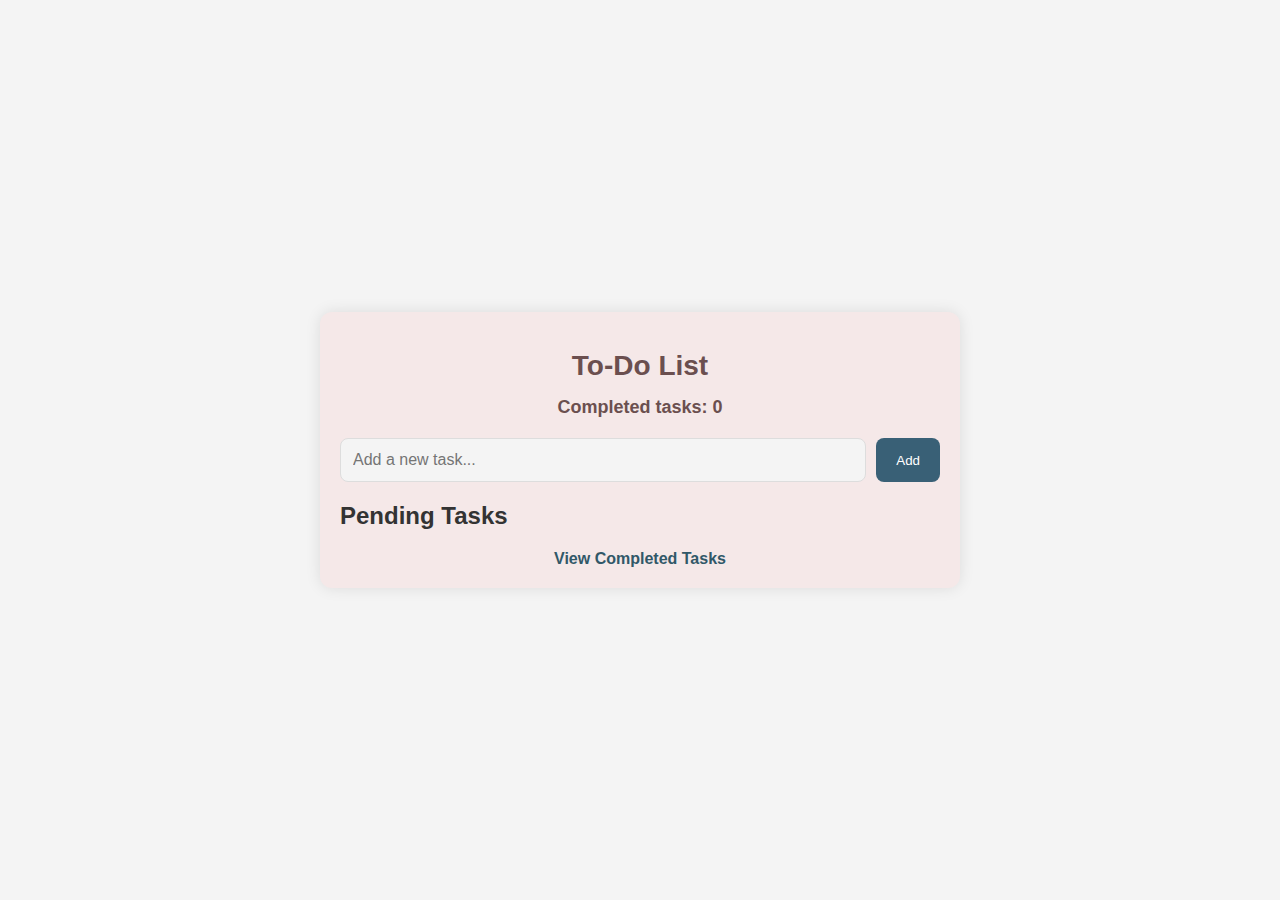
<file: index.html>
<!DOCTYPE html>
<html lang="en">
<head>
    <meta charset="UTF-8">
    <meta name="viewport" content="width=device-width, initial-scale=1.0">
    <title>To-Do List</title>
    <link rel="stylesheet" href="style.css">
</head>
<body>

    <div class="todo-container">
        <h1>To-Do List</h1>
         <!-- Element för att visa antalet slutförda uppgifter -->
        <div id="completed-count">Completed tasks: 0</div>

        <form id="todo-form">
            <input type="text" id="todo-input" placeholder="Add a new task..." maxlength="50">
            <button type="submit">Add</button>
        </form>

        <!-- Pending tasks list -->
        <h2>Pending Tasks</h2>
        <ul id="pending-list"></ul>

        <!-- Link to view completed tasks -->
        <a href="completed.html" id="view-completed">View Completed Tasks</a>
    </div>

   


    <script src="app.js"></script>

</body>
</html>
</file>
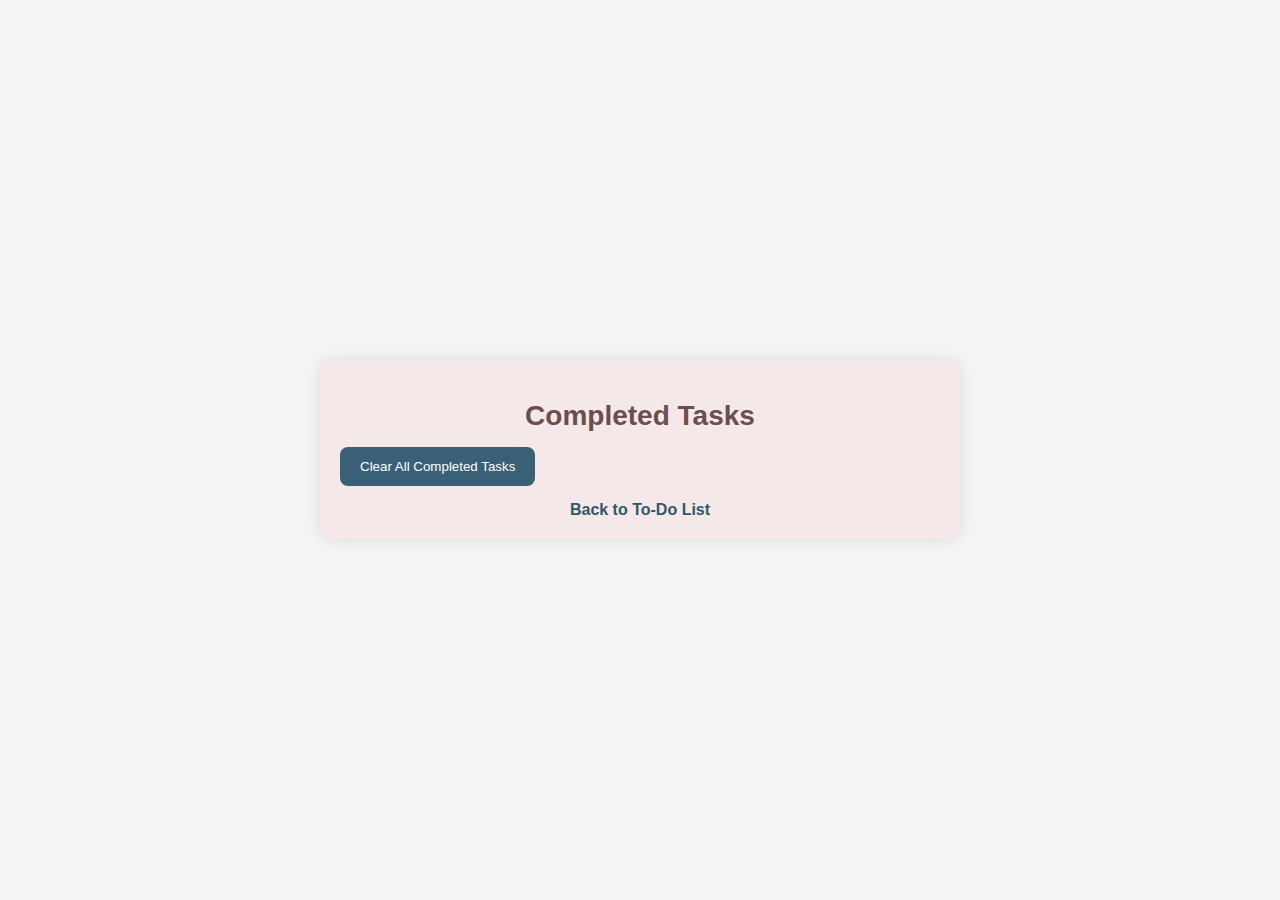
<file: completed.html>
<!DOCTYPE html>
<html lang="en">
<head>
    <meta charset="UTF-8">
    <meta name="viewport" content="width=device-width, initial-scale=1.0">
    <title>Completed Tasks</title>
    <link rel="stylesheet" href="style.css">
</head>
<body>

    <div class="todo-container">
        <h1>Completed Tasks</h1>

        <!-- Completed tasks list -->
        <ul id="completed-list"></ul>

        <!-- Button to clear all completed tasks -->
        <button id="clear-completed">Clear All Completed Tasks</button>

        <!-- Back to main page -->
        <a href="index.html" id="back-link">Back to To-Do List</a>
    </div>

    <script src="completed.js"></script>

</body>
</html>
</file>
<file: style.css>
/* General styling for the body */
body {
    font-family: Arial, sans-serif;
    background-color: #f4f4f4;  /* Light gray background */
    display: flex;
    justify-content: center;
    align-items: center;
    height: 100vh;
    margin: 0;
    color: #333; /* Darker text for contrast */
}
/* Container for the todo list */
.todo-container {
    background-color: #f5e8e8;  /* Soft beige */
    padding: 20px;
    border-radius: 12px;
    box-shadow: 0 0 15px rgba(0, 0, 0, 0.1);
    width: 600px;
    max-width: 90%;  /* Ensures responsiveness */
}

/* Heading style */
h1 {
    text-align: center;
    color: #6b4f4f;  /* Warm, muted color */
    font-size: 28px;
    margin-bottom: 15px;
}

/* Style for the form input and button */
form {
    display: flex;
    justify-content: space-between;
    margin-bottom: 20px;
}

/* Input styling */
#todo-input {
    flex: 1;
    padding: 12px;
    border: 1px solid #ddd;
    border-radius: 8px;
    margin-right: 10px;
    background-color: #f4f4f4;  /* Light background */
    font-size: 16px;
}

/* Button styling */
button {
    padding: 12px 20px;
    background-color: #396076;  /* Light blue */
    color: white;
    border: none;
    border-radius: 8px;
    cursor: pointer;
    transition: background-color 0.3s ease;
}

/* Button hover effect */
button:hover {
    background-color: #6fa1b7;  /* Darker blue */
}

/* Container for the lists */
.list-container {
    display: flex;
    justify-content: space-between;
    margin-top: 20px;
}

/* Individual list section */
.list-section {
    width: 45%;
}

/* Style for the todo list */
ul {
    list-style: none;
    padding: 0;
    margin: 0;
}

/* Style for individual todo items */
.todo-item {
    display: flex;
    justify-content: space-between;
    align-items: center;
    background-color: #f9f5f5;  /* Soft pinkish background */
    margin-bottom: 12px;
    padding: 12px;
    border-radius: 10px;
    transition: background-color 0.3s ease;
}

/* On hover, give a soft color change */
.todo-item:hover {
    background-color: #f3d3d3;  /* Soft hover effect */
}

/* Checkbox styling */
.todo-item input[type="checkbox"] {
    margin-left: auto;
    margin-right: 20px;
}

/* Strikethrough text for completed tasks */
.todo-item.completed {
    opacity: 0.8;
    border-left: 4px solid #59745c;  /* Blue border for completed tasks */
}

/* Remove button style */
.remove-btn {
    background-color: #d87676;  /* Soft powder pink */
    color: white;
    border: none;
    border-radius: 6px;
    padding: 6px 10px;
    cursor: pointer;
    font-size: 14px;
    transition: background-color 0.3s ease;
}

/* Remove button hover effect */
.remove-btn:hover {
    background-color: #f06b6b;  /* Darker pink on hover */
}

/* Complete message styling */
.complete-msg {
    font-size: 30px;
    font-weight: bold;
    color: #333;
    background-color: #f5e8e8;  /* Soft beige background */
    padding: 16px;
    border-radius: 12px;
    box-shadow: 0 5px 15px rgba(0, 0, 0, 0.2);
    opacity: 1;
}

/* Animation for the message to fade out */
@keyframes fadeOut {
    0% {
        opacity: 1;
    }
    100% {
        opacity: 0;
    }
}

/* Completed task count styling */
#completed-count {
    font-size: 18px;
    font-weight: bold;
    margin-bottom: 20px;
    text-align: center;
    color: #6b4f4f;  /* Muted text color */
}

/* Link styling */
a {
    display: block;
    text-align: center;
    margin-top: 15px;
    text-decoration: none;
    color: #315868;  /* Blue text */
    font-weight: bold;
}

/* Link hover effect */
a:hover {
    color: #4a85a7;  /* Slightly darker blue */
}
</file>
